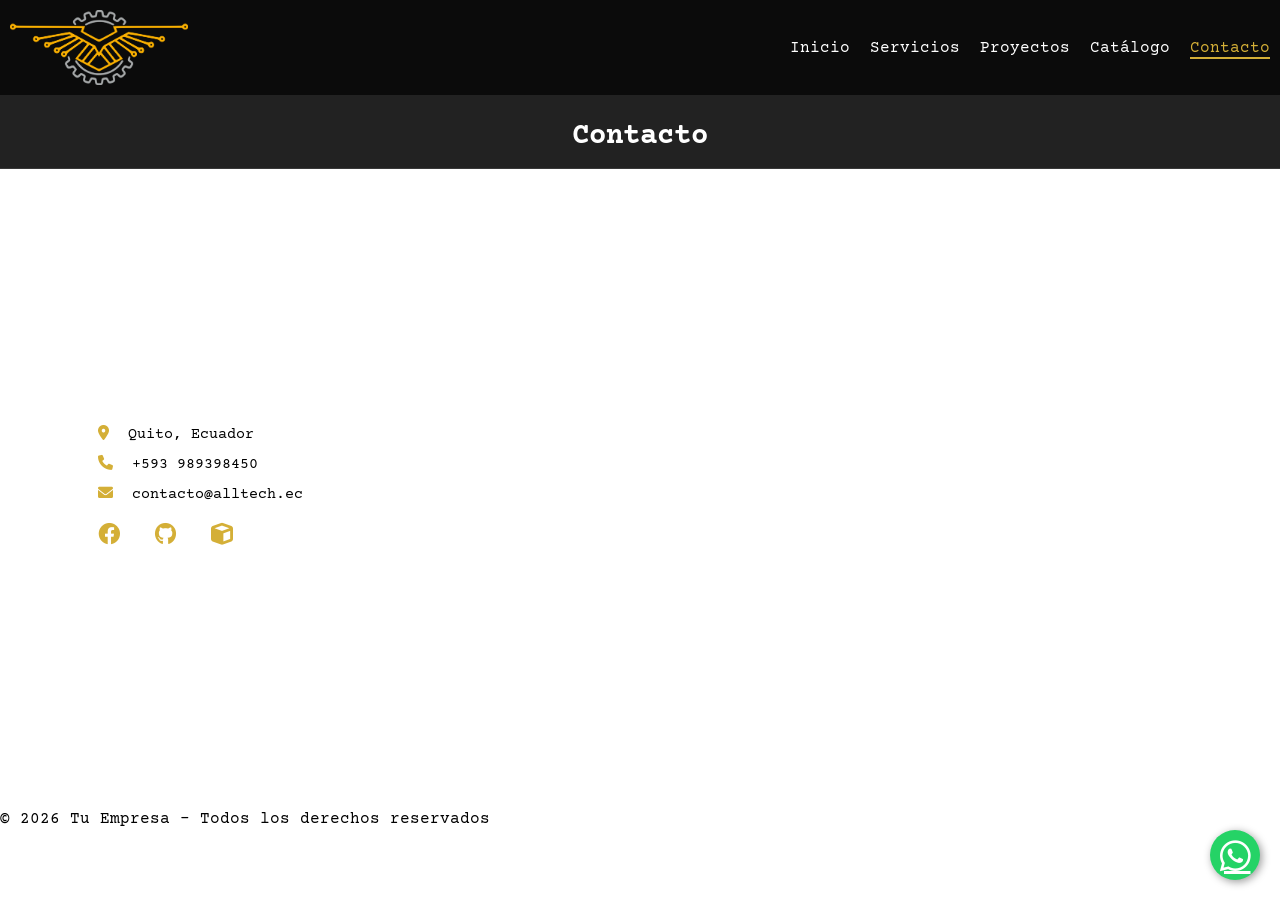
<file: contacto.html>
<!DOCTYPE html>
<html lang="es">
<head>
    <link href="https://fonts.googleapis.com/css2?family=Courier+Prime:wght@400;700&display=swap" rel="stylesheet">
    <meta charset="UTF-8">
    <meta name="viewport" content="width=device-width, initial-scale=1.0">
    <title>Contacto - All Tech ECU</title>

    <!-- CSS -->
    <link rel="stylesheet" href="css/styles.css">

    <!-- Iconos -->
    <link rel="stylesheet" href="https://cdnjs.cloudflare.com/ajax/libs/font-awesome/6.0.0/css/all.min.css">
</head>

<body>

<!-- 📌 NAVBAR -->
<nav class="navbar">
    <div class="container nav-content">
        <img src="img/logo.png" alt="Logo" class="logo">

        <ul class="menu">
            <li><a href="index.html">Inicio</a></li>
            <li><a href="#">Servicios</a></li>
            <li><a href="proyectos.html">Proyectos</a></li>
            <li><a href="catalogo.html">Catálogo</a></li>
            <li><a href="contacto.html" class="activo">Contacto</a></li>
        </ul>
    </div>
</nav>

<!-- 📞 CONTACTO -->
<!-- 🔳 HEADER CONTACTO (NEGRO) -->
<section class="contacto-header">
    <h2>Contacto</h2>
</section>

<!-- ⚪ CONTENIDO CONTACTO (BLANCO) -->
<section class="contacto-body">

    <div class="contacto-container">

        <!-- INFO -->
        <div class="contacto-info">
            <p><i class="fas fa-map-marker-alt"></i> Quito, Ecuador</p>
            <p><i class="fas fa-phone"></i> +593 989398450</p>
            <p><i class="fas fa-envelope"></i> contacto@alltech.ec</p>

            <div class="redes">
                <a href="#"><i class="fab fa-facebook"></i></a>
                <a href="#"><i class="fab fa-github"></i></a>
                <a href="#"><i class="fas fa-cube"></i></a>
            </div>
        </div>

        <!-- MAPA -->
        <div class="mapa">
            <iframe 
                src="https://maps.google.com/maps?q=-0.144402,-78.493634&z=17&output=embed"
                width="100%" 
                height="500" 
                style="border:0;">
            </iframe>
        </div>

        <!-- FACEBOOK -->
        <div class="facebook-box">
            <iframe 
                src="https://www.facebook.com/plugins/page.php?href=https%3A%2F%2Fwww.facebook.com%2Fprofile.php%3Fid%3D100087487637418&tabs=timeline&width=340&height=500&small_header=false&adapt_container_width=true&hide_cover=false&show_facepile=true&appId"
                width="300" 
                height="500"
                style="border:none;overflow:hidden">
            </iframe>
        </div>

    </div>

</section>

<!-- 💬 BOTÓN WHATSAPP -->
<a href="https://wa.me/593989398450" class="whatsapp" target="_blank">
    <i class="fab fa-whatsapp"></i>
</a>

<!-- 🔻 FOOTER -->
<footer>
    <p>© 2026 Tu Empresa - Todos los derechos reservados</p>
</footer>

</body>
</html>
</file>
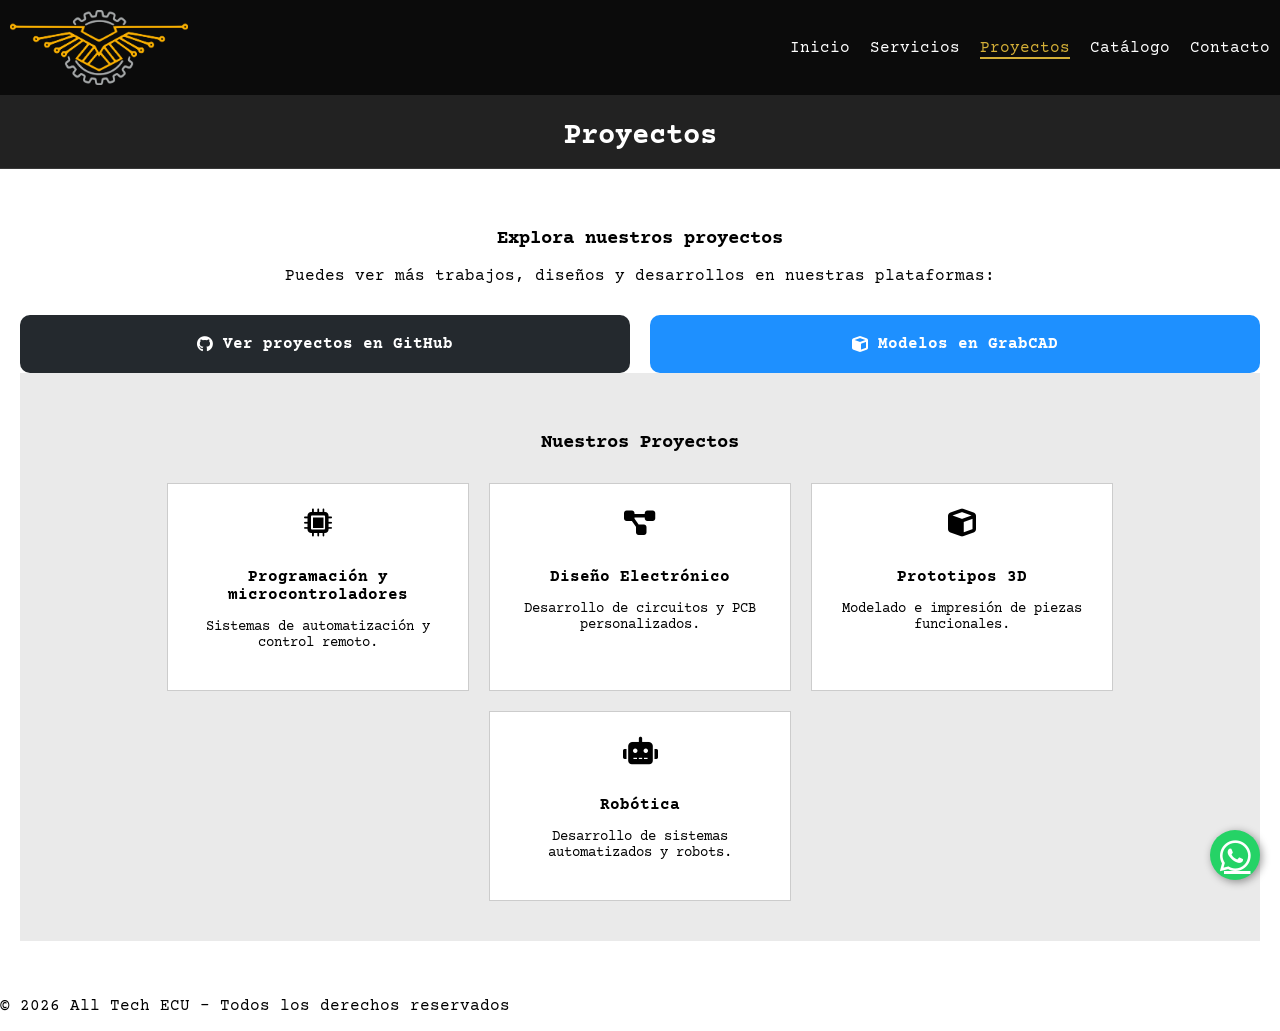
<file: proyectos.html>
<!DOCTYPE html>
<html lang="es">

<head>
    <link href="https://fonts.googleapis.com/css2?family=Courier+Prime:wght@400;700&display=swap" rel="stylesheet">
    <meta charset="UTF-8">
    <meta name="viewport" content="width=device-width, initial-scale=1.0">
    <title>Proyectos - All Tech ECU</title>

    <!-- CSS -->
    <link rel="stylesheet" href="css/styles.css">

    <!-- Iconos -->
    <link rel="stylesheet" href="https://cdnjs.cloudflare.com/ajax/libs/font-awesome/6.0.0/css/all.min.css">
</head>

<body>

    <!-- 📌 NAVBAR -->
    <nav class="navbar">
        <div class="container nav-content">
            <img src="img/logo.png" alt="Logo" class="logo">

            <ul class="menu">
                <li><a href="index.html">Inicio</a></li>
                <li><a href="#">Servicios</a></li>
                <li><a href="proyectos.html" class="activo">Proyectos</a></li>
                <li><a href="catalogo.html">Catálogo</a></li>
                <li><a href="contacto.html">Contacto</a></li>
            </ul>
        </div>
    </nav>

    <!-- 🔳 HEADER PROYECTOS -->
    <section class="contacto-header">
        <h2>Proyectos</h2>
    </section>

    <!-- ⚪ CONTENIDO -->
    <section class="proyectos-body">

        <div class="container">

            <h3>Explora nuestros proyectos</h3>
            <p>Puedes ver más trabajos, diseños y desarrollos en nuestras plataformas:</p>

            <!-- 🔥 BANNERS -->
            <div class="banner-links">

                <a href="https://github.com/ChrisEd0" target="_blank" class="banner github">
                    <i class="fab fa-github"></i>
                    <span>Ver proyectos en GitHub</span>
                </a>

                <a href="https://grabcad.com/chris.ed-4" target="_blank" class="banner grabcad">
                    <i class="fas fa-cube"></i>
                    <span>Modelos en GrabCAD</span>
                </a>

            </div>

            <section class="proyectos-cards">

                <h3>Nuestros Proyectos</h3>

                <div class="cards">

                    <div class="card">
                        <i class="fas fa-microchip"></i>
                        <h4>Programación y microcontroladores</h4>
                        <p>Sistemas de automatización y control remoto.</p>
                    </div>

                    <div class="card">
                        <i class="fas fa-project-diagram"></i>
                        <h4>Diseño Electrónico</h4>
                        <p>Desarrollo de circuitos y PCB personalizados.</p>
                    </div>

                    <div class="card">
                        <i class="fas fa-cube"></i>
                        <h4>Prototipos 3D</h4>
                        <p>Modelado e impresión de piezas funcionales.</p>
                    </div>

                    <div class="card">
                        <i class="fas fa-robot"></i>
                        <h4>Robótica</h4>
                        <p>Desarrollo de sistemas automatizados y robots.</p>
                    </div>

                </div>

            </section>


        </div>

    </section>

    <!-- 💬 BOTÓN WHATSAPP -->
    <a href="https://wa.me/593989398450" class="whatsapp" target="_blank">
        <i class="fab fa-whatsapp"></i>
    </a>

    <!-- 🔻 FOOTER -->
    <footer>
        <p>© 2026 All Tech ECU - Todos los derechos reservados</p>
    </footer>

</body>

</html>
</file>
<file: css/styles.css>
body {
    margin: 0;
    font-family: 'Courier Prime', monospace;
}


/* NAVBAR */
.navbar {
    background: #0B0B0B;
    padding: 10px;
}

.nav-content {
    display: flex;
    justify-content: space-between;
    align-items: center;
}

.menu {
    list-style: none;
    display: flex;
    gap: 20px;
}

.menu a {
    color: white;
    text-decoration: none;
}

.menu a:hover {
    color: #D4AF37;
}

/* HERO */

.hero {
    position: relative;
    height: 450px;
    overflow: hidden;
}

.slider {
    height: 100%;
}

.slide {
    position: absolute;
    width: 100%;
    height: 100%;
    background-size: cover;
    background-position: center;
    
    opacity: 0;
    transition: opacity 0.8s ease-in-out;
}

/* overlay oscuro */
.slide::before {
    content: "";
    position: absolute;
    width: 100%;
    height: 100%;
    background: rgba(0,0,0,0.7);
}

.slide.active {
    opacity: 1;
    z-index: 1;
}

/* texto */
.content {
    position: absolute;
    z-index: 2;
    color: white;
    top: 50%;
    left: 10%;
    transform: translateY(-50%);
}

.content h1 {
    font-size: 2.5rem;
    font-weight: bold;
}

.content p {
    font-size: 1.2rem;
}

/* botones */
.prev, .next {
    position: absolute;
    top: 50%;
    transform: translateY(-50%);
    
    background: rgba(0,0,0,0.5);
    border: none;
    color: white;
    font-size: 30px;
    padding: 10px;
    cursor: pointer;
    z-index: 3;
}

.prev { left: 10px; }
.next { right: 10px; }

.prev:hover, .next:hover {
    background: rgba(0,0,0,0.8);
}

.btn {
    background: #D4AF37;
    color: black;
    padding: 10px 20px;
    text-decoration: none;
}

/* SERVICIOS */
.servicios {
    padding: 40px;
    text-align: center;
}

.cards {
    display: flex;
    gap: 20px;
    justify-content: center;
}

.card {
    border: 1px solid #ddd;
    padding: 20px;
    width: 200px;
}

/* WHATSAPP */
.whatsapp {
    position: fixed;
    bottom: 20px;
    right: 20px;
    width: 50px;
    height: 50px;
    background: #25D366;
    color: white;
    border-radius: 50%;
    
    display: flex;
    align-items: center;
    justify-content: center;

    font-size: 35px;
    box-shadow: 2px 2px 8px rgba(0,0,0,0.4);
    z-index: 1000;
}

.logo {
    height: 75px;
    width: auto;
}


.contacto h2 {
    margin-bottom: 30px;
    font-size: 2rem;
}

/* contenedor */
.contacto-container {
    display: flex;
    justify-content: center;
    align-items: center;
    gap: 40px;
    flex-wrap: wrap;
}

/* info */
.contacto-info {
    max-width: 350px;
    text-align: left;
}

.contacto-info p {
    margin: 12px 0;
    font-size: 15px;
}

.contacto-info i {
    color: #D4AF37;
    margin-right: 10px;
}

/* redes */
.redes {
    margin-top: 20px;
}

.redes a {
    color: white;
    font-size: 22px;
    margin-right: 15px;
    transition: 0.3s;
}

.redes a:hover {
    color: #D4AF37;
}

/* mapa */
.mapa {
    width: 500px;
    max-width: 100%;
    border-radius: 10px;
    overflow: hidden;
}

/* enlace activo del menú */
.menu a.activo {
    color: #D4AF37;
    border-bottom: 2px solid #D4AF37;
}

/* 🔳 HEADER NEGRO */
.contacto-header {
    background: #222222;
    color: white;
    text-align: center;
    padding: 25px 20px 15px; /* 🔽 menos alto */
    border-bottom: 1px solid rgba(255,255,255,0.1); /* detalle pro */
}

.contacto-header h2 {
    font-size: 1.8rem;
    margin: 0;
}

/* ⚪ CUERPO BLANCO */
.contacto-body {
    background: white;
    color: black;
    padding: 60px 20px;
}

/* ajustar textos en blanco */
.contacto-body .contacto-info i {
    color: #D4AF37;
}

/* redes en fondo blanco */
.contacto-body .redes a {
    color: black;
}

.contacto-body .redes a:hover {
    color: #D4AF37;
}

.proyectos-body {
    background: #fff;
    padding: 40px 20px;
    text-align: center;
}

.banner-links {
    display: flex;
    gap: 20px;
    margin-top: 30px;
    flex-wrap: wrap;
}

.banner {
    flex: 1;
    min-width: 250px;
    padding: 20px;
    border-radius: 10px;
    text-decoration: none;
    color: white;
    font-weight: bold;
    display: flex;
    align-items: center;
    justify-content: center;
    gap: 10px;
    transition: 0.3s;
}

/* GitHub */
.github {
    background-color: #24292e;
}

.github:hover {
    background-color: #333;
    transform: translateY(-3px);
}

/* GrabCAD */
.grabcad {
    background-color: #1e90ff;
}

.grabcad:hover {
    background-color: #187bcd;
    transform: translateY(-3px);
}

.proyectos-cards {
    background: #eaeaea;
    padding: 40px 20px;
    text-align: center;
}

.proyectos-cards h3 {
    margin-bottom: 30px;
}

.cards {
    display: flex;
    justify-content: center;
    gap: 20px;
    flex-wrap: wrap;
}

.card {
    background: #fff;
    border: 1px solid #ccc;
    padding: 25px;
    width: 250px;
    transition: 0.3s;
}

.card i {
    font-size: 28px;
    margin-bottom: 10px;
}

.card h4 {
    margin-bottom: 10px;
}

.card p {
    font-size: 0.9em;
}

.card:hover {
    transform: translateY(-5px);
    box-shadow: 0 5px 10px rgba(0,0,0,0.2);
}
</file>
